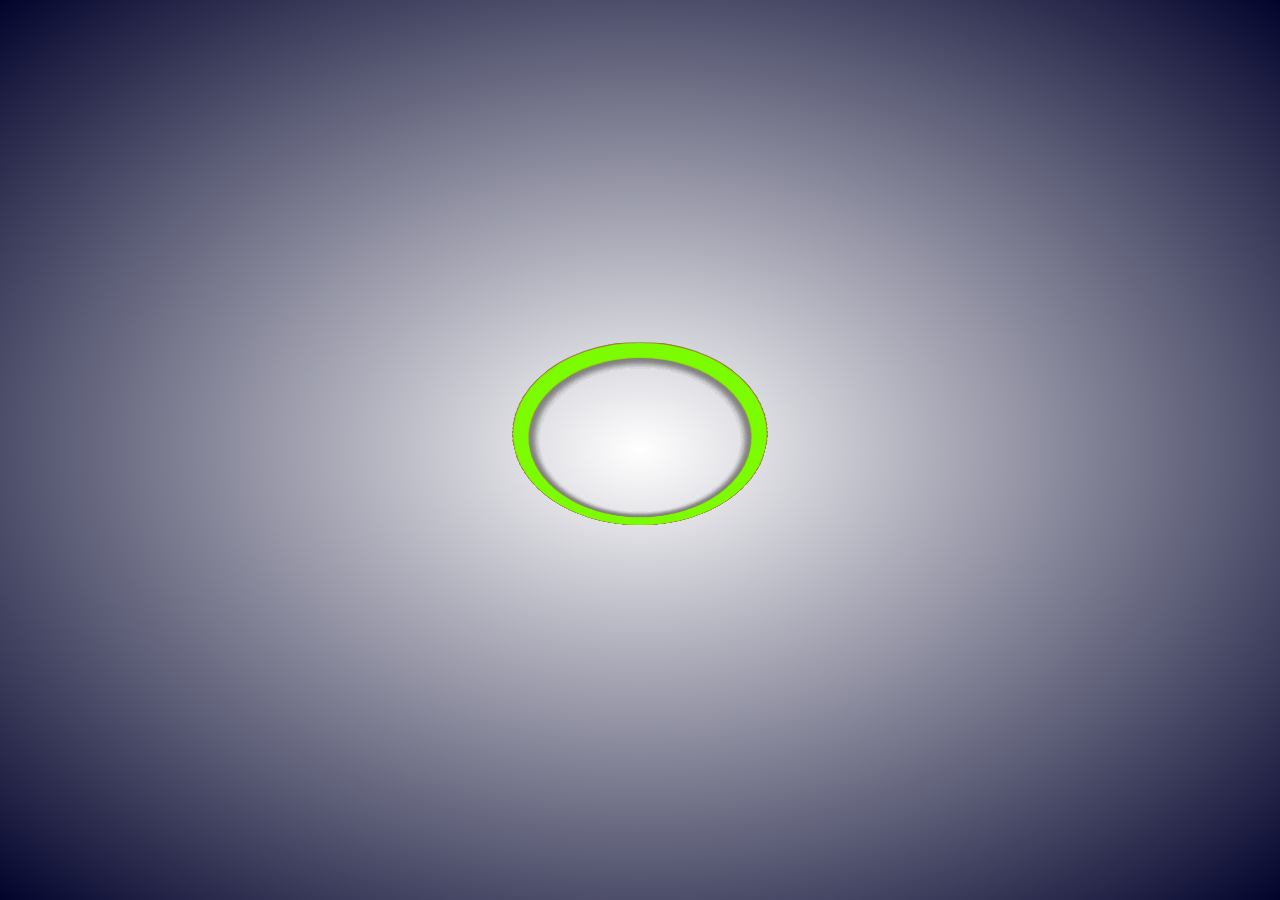
<file: 3d colorful rings/index.html>
<!DOCTYPE html>
<html>
<head>
    <title>colorful rings</title>
    <link rel="stylesheet" href="style.css">
</head>    
<body>
    <div class="container">
        <span style="--i:1; border-color:red";></span>
        <span style="--i:2; border-color:blueviolet";></span>
        <span style="--i:3; border-color:blue";></span>
        <span style="--i:4; border-color:black";></span>
        <span style="--i:5; border-color:green";></span>
        <span style="--i:6; border-color:gold";></span>
        <span style="--i:7; border-color:crimson";></span>
        <span style="--i:8; border-color:lawngreen";></span>
    </div>   
</body>
</html>
</file>
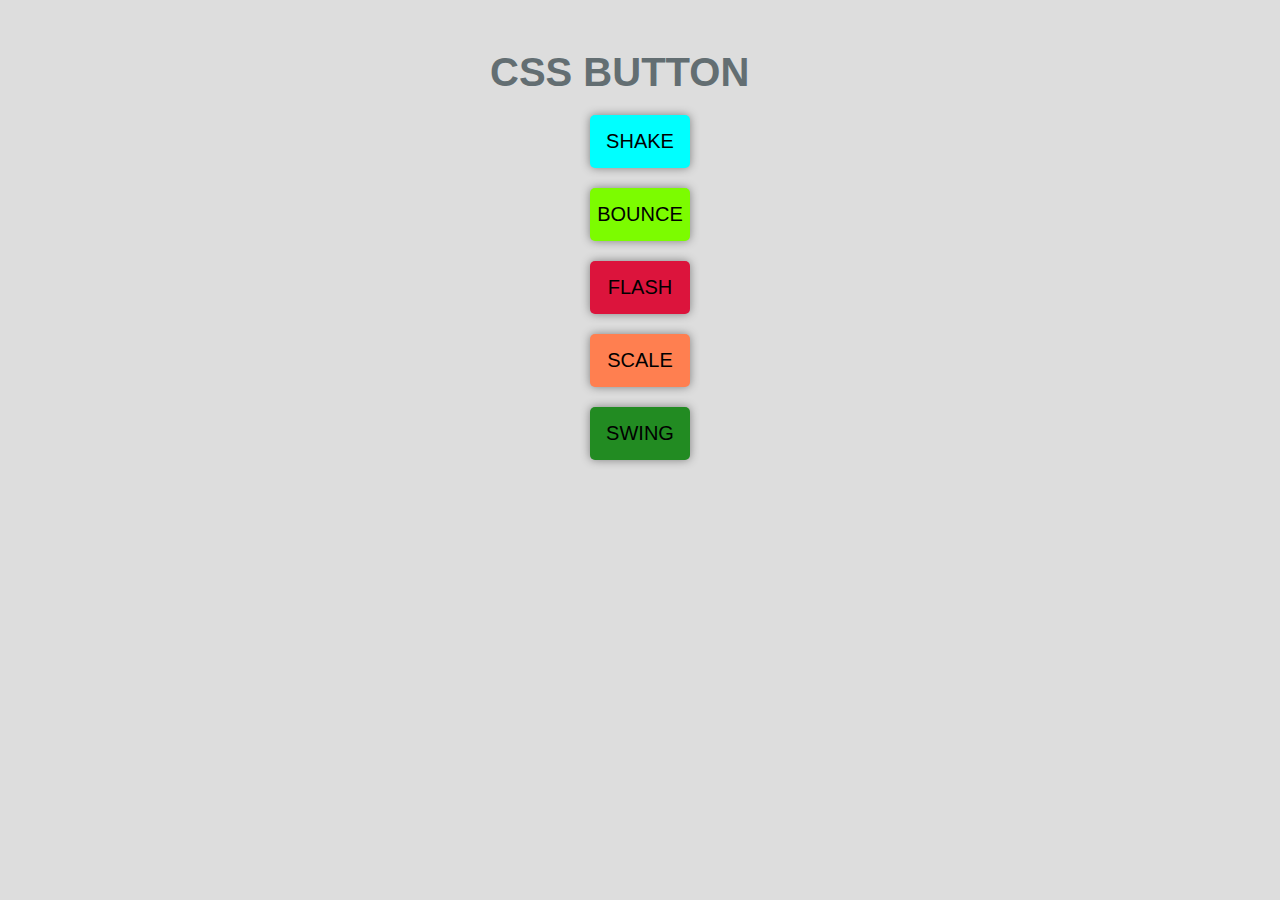
<file: Button Animations/index.html>
<!DOCTYPE html>
<html>
    <head>
        <title>button animation</title>
        <link rel="stylesheet" href="style.css">
    </head> 
    <body>
        <h1 class="title">CSS BUTTON</h1>
        <div class="container">
           <button class="btn shake">SHAKE</button>
           <button class="btn bounce">BOUNCE</button>
           <button class="btn flash">FLASH</button>
           <button class="btn scale">SCALE</button>
           <button class="btn swing">SWING</button>
        </div>
    </body>
</html>
</file>
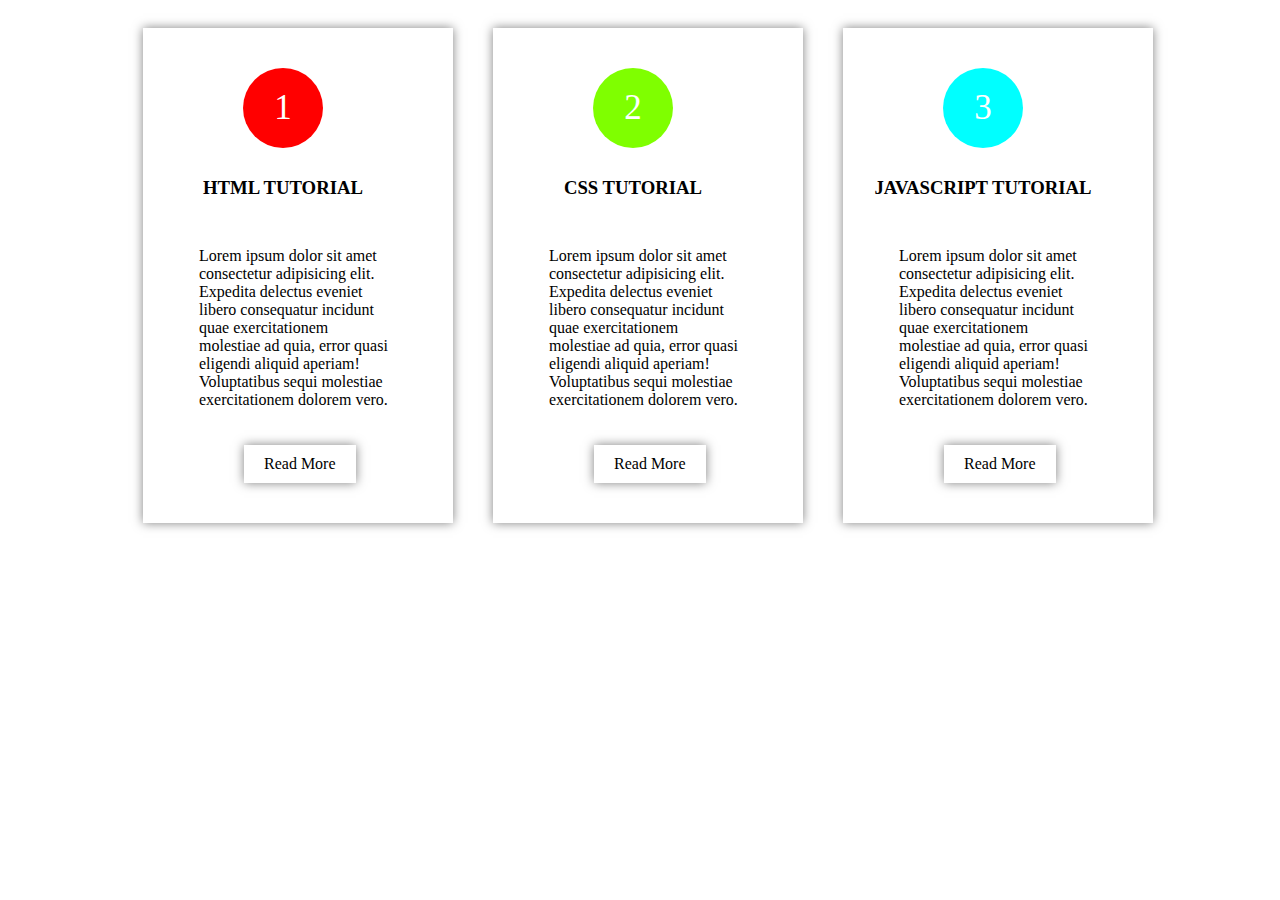
<file: CARD HOVER/index.html>
<!DOCTYPE html>
<html>
<head>
    <title>CARD HOVER</title>
    <link rel="stylesheet" type="text/css" href="style.css">
</head>
<body>
    <div class="container">
        <div class="box">
            <div class="iconn">1</div>
            <div class="content">
                <h3>HTML TUTORIAL</h3>
                <p>Lorem ipsum dolor sit amet consectetur adipisicing elit. Expedita delectus eveniet libero consequatur incidunt quae exercitationem molestiae ad quia, error quasi eligendi aliquid aperiam! Voluptatibus sequi molestiae exercitationem dolorem vero.
                </p>
                <a href="">Read More</a>
            </div>
        </div>
        <div class="box">
            <div class="iconn">2</div>
            <div class="content">
                <h3>CSS TUTORIAL</h3>
                <p>Lorem ipsum dolor sit amet consectetur adipisicing elit. Expedita delectus eveniet libero consequatur incidunt quae exercitationem molestiae ad quia, error quasi eligendi aliquid aperiam! Voluptatibus sequi molestiae exercitationem dolorem vero.
                </p>
                <a href="">Read More</a>
            </div>
        </div>
        <div class="box">
            <div class="iconn">3</div>
            <div class="content">
                <h3>JAVASCRIPT TUTORIAL</h3>
                <p>Lorem ipsum dolor sit amet consectetur adipisicing elit. Expedita delectus eveniet libero consequatur incidunt quae exercitationem molestiae ad quia, error quasi eligendi aliquid aperiam! Voluptatibus sequi molestiae exercitationem dolorem vero.
                </p>
                <a href="">Read More</a>
            </div>
        </div>
    </div>
</body>
</html>
</file>
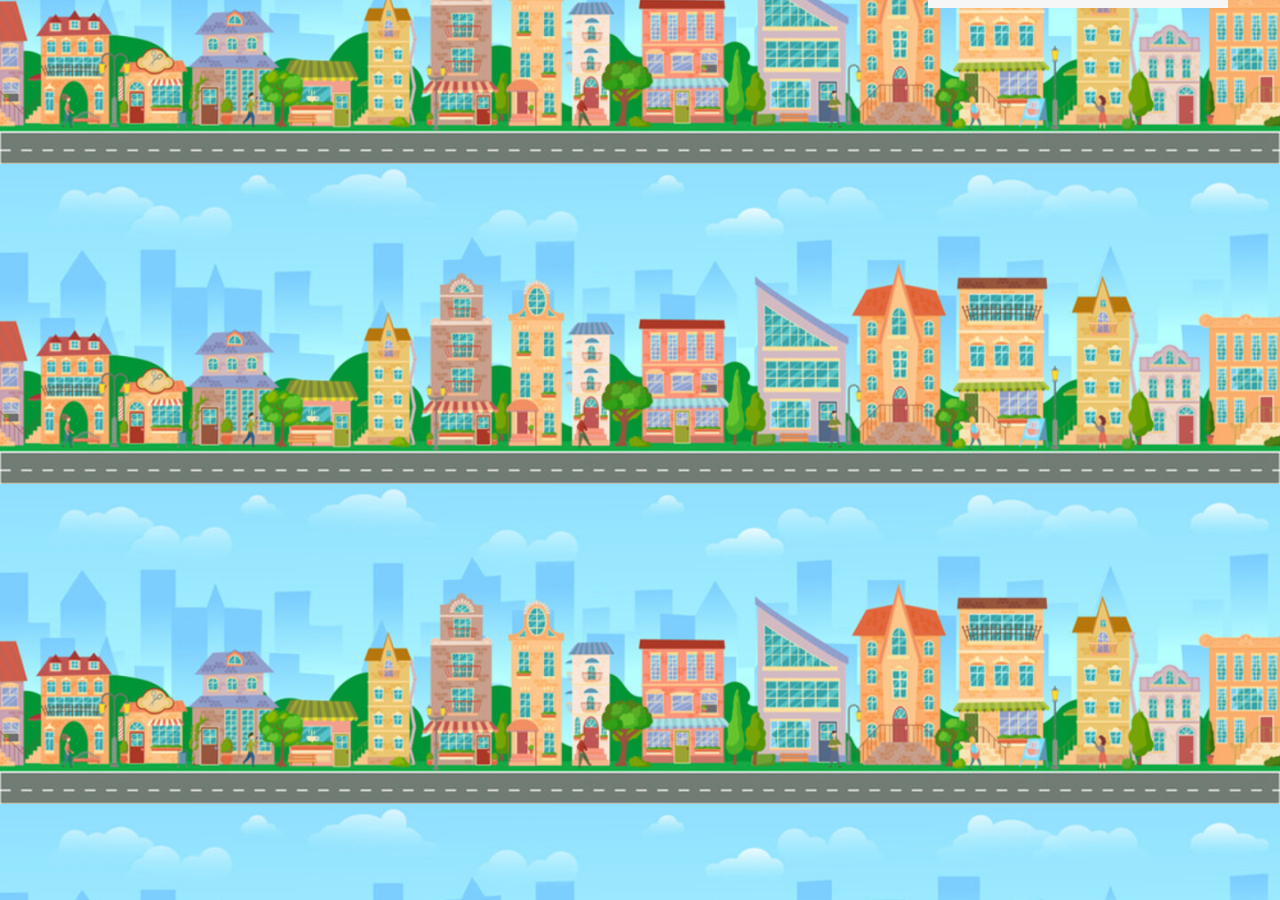
<file: MOVING CAR/index.html>
<!DOCTYPE html>
<html>
<head>
    <title>moving car</title>
    <link rel="stylesheet" type="text/css" href="style.css">
</head>
<body>
    <div class="car">
        <div class="tyre left">
            <div class="rim"></div>
        </div>
        <div class="tyre right">
            <div class="rim">

            </div>
        </div>
    </div>
</body>
</html>
</file>
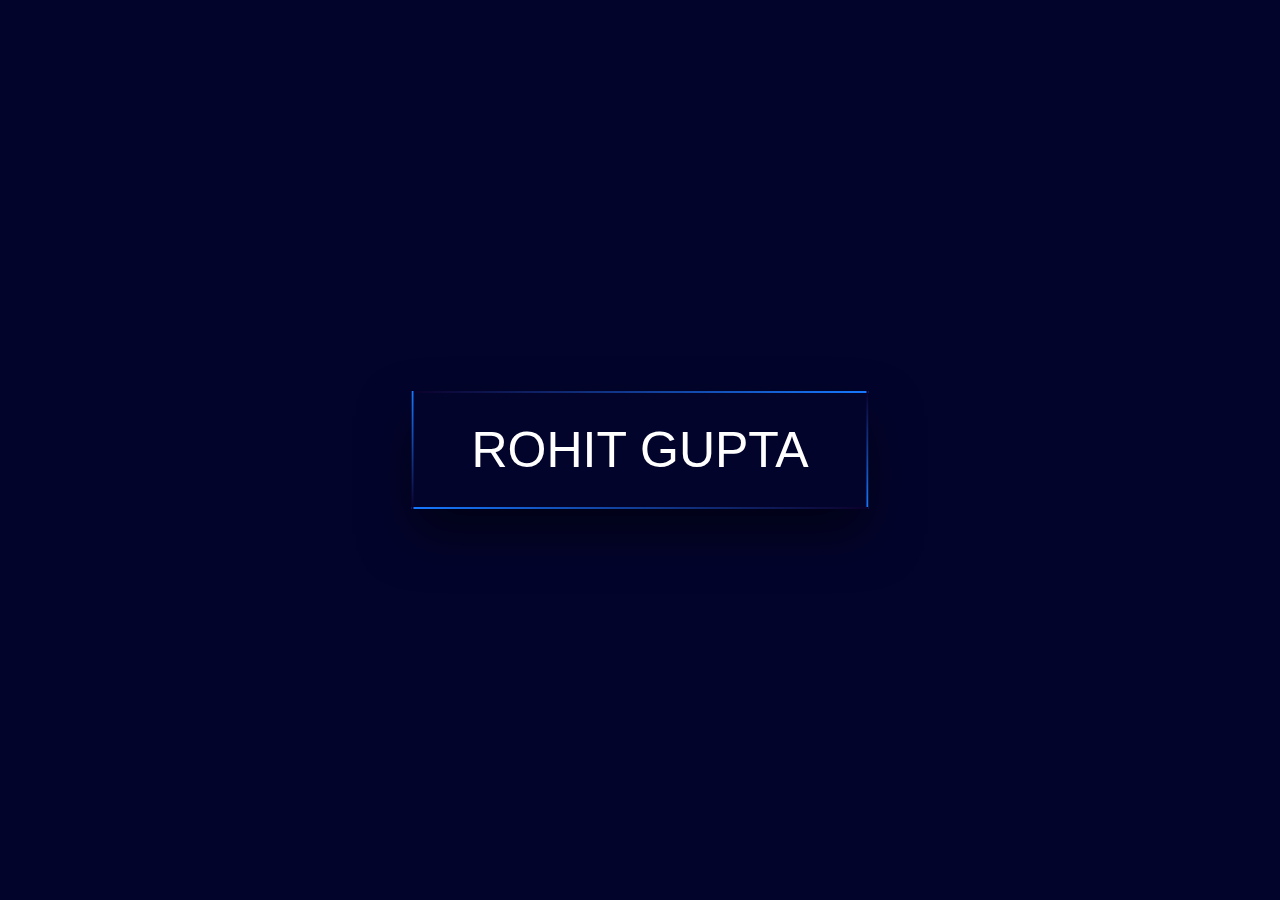
<file: Neon Button Animation/index.html>
<!DOCTYPE html>
<html lang="en">
<head>
    <meta charset="UTF-8">
    <meta http-equiv="X-UA-Compatible" content="IE=edge">
    <meta name="viewport" content="width=device-width, initial-scale=1.0">
    <title>Neon Button</title>
    <link rel="stylesheet" type="text/css" href="style.css"/>
</head>
<body>
    <div class="center">
        <span></span>
        <span></span>
        <span></span>
        <span></span>
         ROHIT GUPTA
    </div>
</body>
</html>
</file>
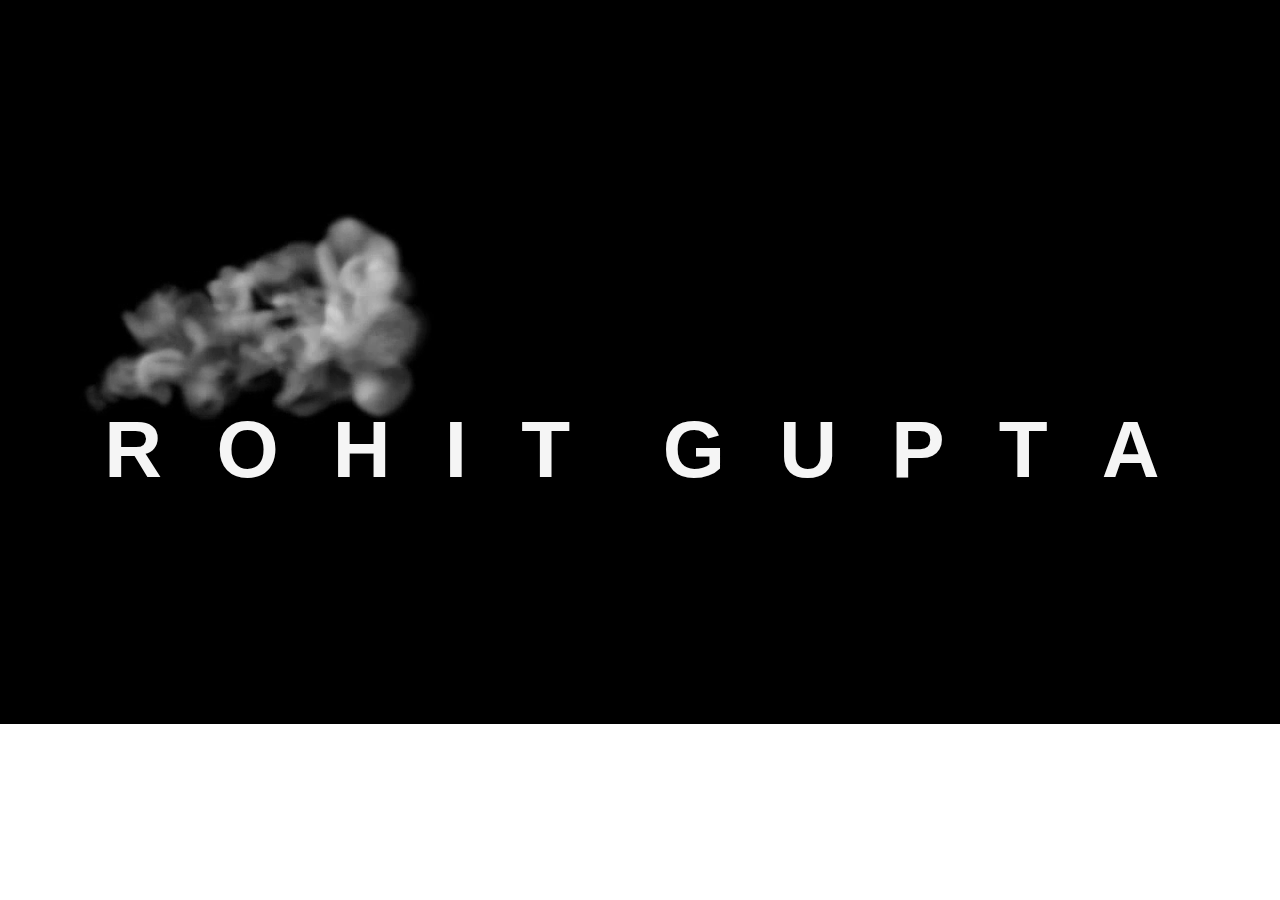
<file: Smoke Effect on Name/index.html>
<!DOCTYPE html>
<html lang="en">
<head>
    <meta charset="UTF-8">
    <meta http-equiv="X-UA-Compatible" content="IE=edge">
    <meta name="viewport" content="width=device-width, initial-scale=1.0">
    <link rel="stylesheet" href="style.css">
    <title>smoke effect on Name</title>
</head>
<body>
    <section>
        <video src="smoke.mp4" autoplay muted ></video>
        <h1>
            <span>R</span>
            <span>O</span>
            <span>H</span>
            <span>I</span>
            <span>T</span>
            <span></span>
            <span>G</span>
            <span>U</span>
            <span>p</span>
            <span>T</span>
            <span>A</span>
        </h1>
    </section>
</body>
</html>
</file>
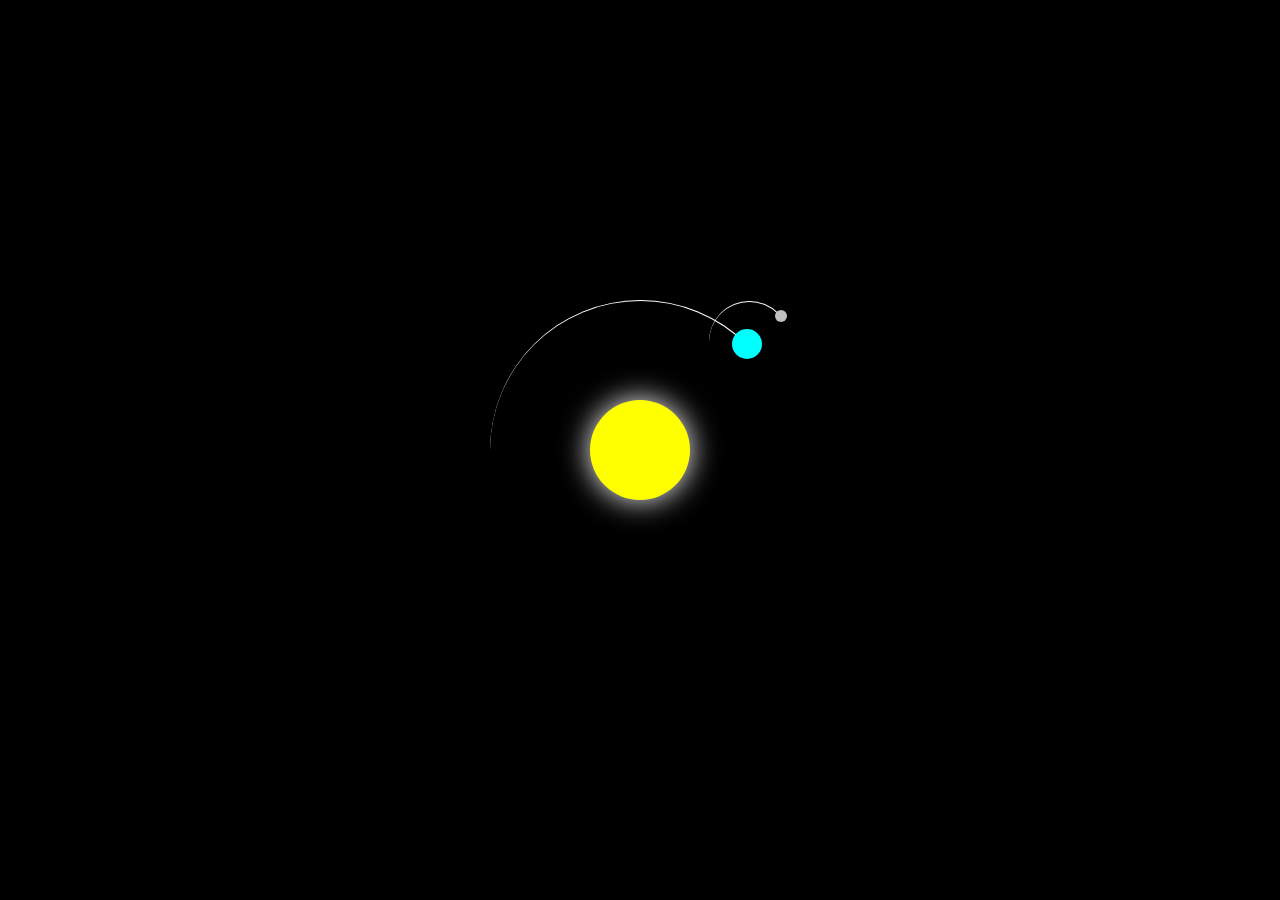
<file: Solarsystem Animation/solarsytem.html>
<!DOCTYPE html>
<html>
<head>
  <style>
body {
    margin: 0;
    height: 100vh;
    display: flex;
    align-items: center;
    justify-content: center;
    background-color: black;
    overflow: hidden;
}
.container {
    font-size: 10px;
    width: 40em;
    height: 40em;
    position: relative;
}
.sun {
    position: absolute;
    top: 15em;
    left: 15em;
    width: 10em;
    height: 10em;
    background-color: yellow;
    border-radius: 50%;
    box-shadow: 0 0 3em white;
}
.earth,.moon {
    position: absolute;
    border-style: solid;
    border-color: white transparent transparent transparent;
    border-width: 0.1em 0.1em 0 0;
    border-radius: 50%;
}
.earth {
    top: 5em;
    left: 5em;
    width: 30em;
    height: 30em; 
    animation: orbit 36.5s linear infinite;   
}
.moon {
    top: 0;
    right: 0;
    width: 8em;
    height: 8em; 
    animation: orbit 2.7s linear infinite;
}
.earth::before,
.moon::before {
    content: '';
    position: absolute;
    border-radius: 50%;
}
.earth::before {
    top: 2.8em;
    right: 2.8em;
    width: 3em;
    height: 3em;
    background-color: aqua;    
}
.moon::before {
    top: 0.8em;
    right: 0.2em;
    width: 1.2em;
    height: 1.2em;
    background-color: silver;
}
@keyframes orbit {
    to {
        transform: rotate(360deg);
    }
}
  </style>
</head>
<body>
    <div class="container">
        <div class="sun"></div>
        <div class="earth">
          <div class="moon"></div>
        </div>
      </div>
</body>
</html>
</file>
<file: 3d colorful rings/style.css>
* {
    margin: 0px;
    padding: 0px;
    box-sizing: border-box;
}
body {
    display: flex;
    min-height: 100vh;
    justify-content: center;
    align-items: center;
    background: radial-gradient(#ffffff,#03042c);
}
.container {
    position: relative;
    width: 250x;
    height: 250px;
    display: flex;
    justify-content: center;
    align-items: center;
    transform-style: preserve-3d;
    /* you can change the degrees to see different effects*/
    transform: perspective(500px) rotatex(135deg);
}
.container span {
    position: absolute;
    width: 250px;
    height: 100%;
    border-radius: 50%;
    border: 15px solid white;
    animation: move 8s ease-in-out infinite;
    box-shadow: 0px 0px 10px grey inset;
    animation-delay: calc(-1s * var(--i));
}
@keyframes move{
    0%{
        transform: translateZ(-100px);
        width: 250px;
        height: 100%;
    }
    25%{
        transform: translateZ(100px);
        width: 250px;
        height: 100%;
    }
    50%{
        transform: translateZ(100px);
        width: 15%;
        height: 15%;
    }
    75%{
        transform: translateZ(-100px);
        width: 15%;
        height: 15%;
    }
    100%{
        transform: translateZ(-100px);
        width: 250px;
        height: 100%;
    }
}
</file>
<file: Button Animations/style.css>
*{
    margin: 0px;
    padding: 0px;
}
body{
    font-family: sans-serif;
    background: #ddd;
    padding-top: 50px;
}
.title{
    width: 300px;
    font-size: 40px;
    color: #636e72;
    margin: auto;
}
.container{
    width: 300px;
    height: 250px;
    margin: auto;
}
.btn{
    width: 100px;
    display: flex;
    margin: 20px auto;
    justify-content: center;
    padding: 15px 25px;
    font-size: 20px;
    border: none;
    box-shadow: 0px 0px 10px gray;
    border-radius: 5px;
}
.shake{
    background: aqua;
}
.shake:hover{
    animation: shake 0.5s ease-out;
    cursor: pointer;
}
@keyframes shake{
    0%{
        transform: translateX(0px);
    }
    25%{
        transform: translateX(20px);
    }
    50%{
        transform: translateX(0px);
    }
    75%{
        transform: translateX(-20px);
    }
    100%{
        transform: translateX(0px);
    }
}
.bounce{
    background: lawngreen;
}
.bounce:hover{
    animation: bounce 0.5s ease-out;
    cursor: pointer;
}
@keyframes bounce{
    0%{
        transform: translateY(0px);
    }
    25%{
        transform: translateY(20px);
    }
    50%{
        transform: translateY(0px);
    }
    75%{
        transform: translateY(-10px);
    }
    100%{
        transform: translateY(0px);
    }
}
.flash{
    background: crimson;
}
.flash:hover{
    animation: flash 0.5s ease-out;
    cursor: pointer;
}
@keyframes flash{
    0%{
        opacity: 1;
    }
    25%{
        opacity: 0.5;
    }
    50%{
        opacity: 0;
    }
    75%{
        opacity: 0.5;
    }
    100%{
        opacity: 1;
    }
}
.scale{
    background: coral;
}
.scale:hover{
    animation: scale 0.5s ease-out;
    cursor: pointer;
}
@keyframes scale{
    0%{
        transform: scale(1,1);
    }
    25%{
        transform: scale(1.5,1.5);
    }
    50%{
        transform: sclae(1,1);
    }
    75%{
        transform: scale(1.5,1.5);
    }
    100%{
        transform: scale(1,1);
    }
}
.swing{
    background: forestgreen;
}
.swing:hover{
    animation: swing 0.5s ease-out;
    cursor: pointer;
}
@keyframes swing{
    0%{
        transform: rotate(0deg);
    }
    25%{
        transform: rotate(20deg);
    }
    50%{
        transform: rotate(0deg);
    }
    75%{
        transform: rotate(-20deg);
    }
    100%{
        transform: rotate(0deg);
    }
}
</file>
<file: CARD HOVER/style.css>
body{
    width: 100%;
    height: 100%;
    display: flex;
    justify-content: center;
    align-items: center;
    overflow: hidden;
    font-family: Georgia, 'Times New Roman', Times, serif;
}
.container{
    display: flex;
    justify-content: space-between;
    flex-wrap: wrap;
}
.container .box{
    width: 310px;
    padding: 40px 40px 40px 10px;
    margin: 20px;
    box-sizing: border-box;
    overflow: hidden;
    box-shadow: 0px 0px 10px rgba(0,0,0,0.5);
}
.container .box .iconn{
    position: relative;
    width: 80px;
    height: 80px;
    margin: auto;
    background: black;
    color: white;
    font-size: 35px;
    border-radius: 50%;
    display: flex;
    justify-content: center;
    align-items: center;
    transition: 1s;
}
.container .box .content{
    position: relative;
    z-index: 1;
}
.container .box .content h3{
    text-align: center;
    padding: 10px;
}
.container .box .content p{
    padding: 20px;
    margin-left: 10%;
}
.container .box .content a{
    display: inline-block;
    text-decoration: none;
    background: white;
    color: black;
    padding: 10px 20px;
    margin-left: 35%;
    box-shadow: 0px 0px 10px rgba(0,0,0,0.5);
}
.container .box:nth-child(1) .iconn{
    background: red;
    box-shadow: 0px 0px 0px red;
}
.container .box:nth-child(1):hover .iconn{
    box-shadow: 0px 0px 0px 500px red;
    background: white;
    color: black;
    transform: rotateZ(360deg);
}
.container .box:nth-child(1):hover .content{
    color: white;
}
.container .box:nth-child(2) .iconn{
    background: chartreuse;
}
.container .box:nth-child(2):hover .iconn{
    box-shadow: 0px 0px 0px 500px chartreuse;
    background: white;
    color: black;
    transform: rotateX(360deg);
}
.container .box:nth-child(2):hover .content{
    color: white;
}
.container .box:nth-child(3) .iconn{
    background: aqua;
}
.container .box:nth-child(3):hover .iconn{
    box-shadow: 0px 0px 0px 500px aqua;
    background: white;
    color: black;
    transform: rotateY(360deg);
}
.container .box:nth-child(3):hover .content{
    color: white;
}
</file>
<file: MOVING CAR/style.css>
body{
    width: 100%;
    position: relative;
    height: 100%;
    background: url('building_road.jpg');
    background-size: cover;
    overflow: hidden;
    background-position: 0px;
    animation: bgmove 5s linear infinite;
}
@keyframes bgmove{
    0%{
        background-position: 0px;
    }
    100%{
        background-position: 1440px; /*width of building_road.jpg*/
    }
}
.car{
    width: 360px;
    height: 150px;
    background: url('download.jpg') no-repeat;
    position: absolute;
    bottom: 2%;
    right: 0%;
    animation: car 5s linear infinite;
}
@keyframes car{
    0%{
        right: -10%;
    }
    40%{
        right: 60%;
    }
    100%{
        right: 100%;
    }
}
.tyre{
    width: 55px;
    height: 55px;
    border-radius: 50%;
    background: black;
    animation: tyre 5s infinite linear;
}
@keyframes tyre{
    0%{
        transform: rotate(360deg);
    }
    100%{
        transform: rotate(0deg);
    }
}
.left{
    position: absolute;
    top: 54%;
    left: 21px;
}
.right{
    position: absolute;
    top: 54%;
    right:100px ;
}
.rim{
    width: 28.5px;
    height: 28.5px;
    border-radius: 50%;
    border: 2px dotted silver;
    position: absolute;
    top: 20%;
    left: 20%;
}
</file>
<file: Neon Button Animation/style.css>
body{
    background: #03042c;
    font-family: sans-serif;
}
.center{
    position: absolute;
    top: 50%;
    left: 50%;
    color: white;
    font-size: 50px;
    box-shadow: 0px 25px 50px rgba(0,0,0,0.5);
    padding: 30px 60px;
    transform: translate(-50%,-50%);
    overflow: hidden;
    transition: 2s;
}
.center span:nth-child(1){
    position: absolute;
    top: 0px;
    left: 0px;
    width: 100%;
    height: 2px;
    background: linear-gradient(to right,#0c002b,#1779ff);
    animation: anim1 2s linear infinite;

}
@keyframes anim1{
    0%{
        transform: translateX(-100%);
    }
    100%{
        transform: translateX(100%);

    }
}
.center span:nth-child(2){
    position: absolute;
    top: 0px;
    right: 0px;
    width: 2px;
    height: 100%;
    background: linear-gradient(to bottom,#0c002b,#1779ff);
    animation: anim2 2s linear infinite;
    animation-delay: 1s;

}
@keyframes anim2{
    0%{
        transform: translateY(-100%);
    }
    100%{
        transform: translateY(100%);

    }
}
.center span:nth-child(3){
    position: absolute;
    bottom: 0px;
    left: 0px;
    width: 100%;
    height: 2px;
    background: linear-gradient(to left,#0c002b,#1779ff);
    animation: anim3 2s linear infinite;
}
@keyframes anim3{
    0%{
        transform: translateX(100%);
    }
    100%{
        transform: translateX(-100%);

    }
}
.center span:nth-child(4){
    position: absolute;
    bottom: 0px;
    left: 0px;
    width: 2px;
    height: 100%;
    background: linear-gradient(to top,#0c002b,#1779ff);
    animation: anim4 2s linear infinite;
    animation-delay: 1s;
}
@keyframes anim4{
    0%{
        transform: translateY(100%);
    }
    100%{
        transform: translateY(-100%);

    }
}
.center:hover{
    background: #EEEB18;
    cursor: pointer;
    box-shadow: 0px 25px 50px #EEEB18;
    color: black;
}
.center:hover span{
    background: #EEEB18;
}
</file>
<file: Smoke Effect on Name/style.css>
*{
    margin: 0;
    padding: 0;
    box-sizing: border-box;
}

video{
    object-fit: cover;
}

section{
    background:#000 ;
}

h1{
    position: absolute;
    top: 50%;
    transform: translateY(-50%);
    width: 100%;
    text-align: center;
    letter-spacing: 1rem;
    text-transform: uppercase;
    color: #f5f5f5;
    font-size: 5em;
    font-family: sans-serif;
}

h1 span{
    display: inline-block;
    animation: animate 1s  ease-in-out;

}

@keyframes animate{
    0%{
        opacity: 0%;
        transform: rotateY(90deg);
        filter: blur(10px);
    }
    100%{
        opacity: 1;
        transform: rotateY(0deg);
        filter: blur(0px);
}
}
h1 span:nth-child(1)
{
    animation-delay: 0.6s;
}
h1 span:nth-child(2)
{
    animation-delay: 1s;
}
h1 span:nth-child(3)
{
    animation-delay: 1.7s;
}
h1 span:nth-child(4)
{
    animation-delay: 2.3s;
}
h1 span:nth-child(5)
{
    animation-delay: 2.7s;
}
h1 span:nth-child(6)
{
    animation-delay: 3.2s;
}
h1 span:nth-child(7)
{
    animation-delay: 3.7s;
}
h1 span:nth-child(8)
{
    animation-delay: 4s;
}
h1 span:nth-child(9)
{
    animation-delay: 4.5s;
}
h1 span:nth-child(10)
{
    animation-delay: 5s;
}
h1 span:nth-child(11)
{
    animation-delay: 5.5s;
}
</file>
